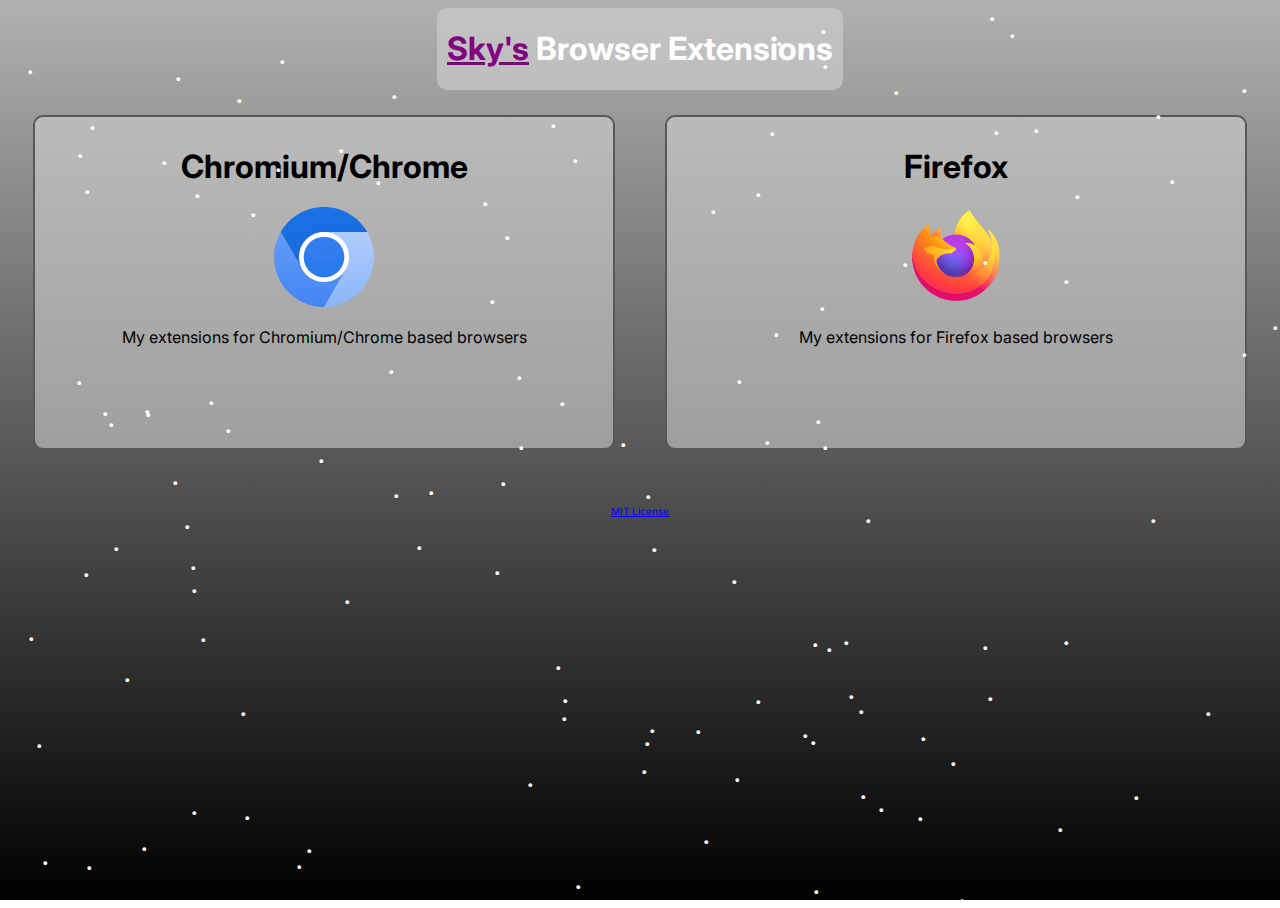
<file: browserextensions/index.html>
<!DOCTYPE html>
<head>
    <title>Sky's Browser Extensions</title>
    <meta charset="UTF-8">
    <link rel="icon" href="../svgs/web.svg" type="image/webp">
    <meta name="viewport" content="width=device-width, initial-scale=1.0">
    <meta content="Sky.Bit's Website" property="og:title" />
    <meta content="https://skydevs.me/browserextensions" property="og:url" />
    <meta content="../svgs/web.svg" property="og:image" />
    <meta content="#4c00d4" data-react-helmet="true" name="theme-color" />
    <meta content="Sky.Bit's Browser Extensions" property="og:description" />
    <link rel="stylesheet" href="style.css" />
</head>
<body>
    <center><div class="titlebox">
        <h1 style="color: white"><a style="color: purple;" href="https://skydevs.me">Sky's</a> Browser Extensions</h1>
    </div></center>
    <div style="display: flex; justify-content: center;">
        <div class="project" url="chromium">
            <center><h1>Chromium/Chrome</h1></center>
            <center><img src="../svgs/chromium.svg" width="100px" height="100px" class="rounder" style="z-index: 99999999999999999;" alt="Chromium Logo"></center>
            <center><p>My extensions for Chromium/Chrome based browsers</p></center>
        </div>
        <div class="project" url="firefox">
            <center><h1>Firefox</h1></center>
            <center><img src="../svgs/firefox.svg" width="100px" height="100px" class="rounder" style="z-index: 99999999999999999;" alt="Firefox Logo"></center>
            <center><p>My extensions for Firefox based browsers</p></center>
        </div>
    </div>
    <script src="star.js"></script>
    <script src="glow.js"></script>
    <canvas height="20px"></canvas>
    <center><a href="https://skydevs.me/LICENSE" class="license glow-white">MIT License</a></center>
    <script src="clicky.js"></script>
</body>
</file>
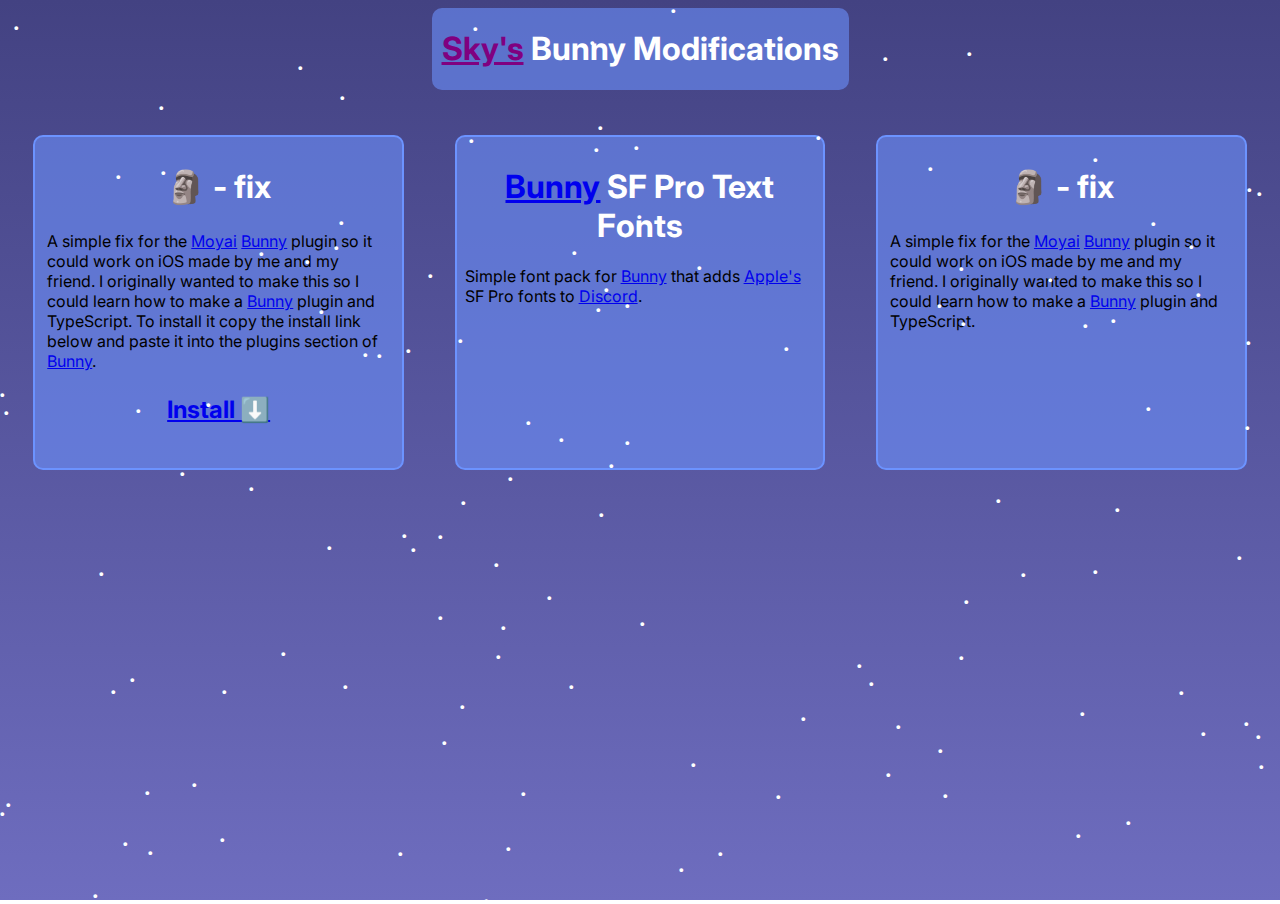
<file: discord/bunny/index.html>
<!DOCTYPE html>
<head>
    <title>Sky's Bunny Modifications</title>
    <meta charset="UTF-8">
    <link rel="icon" href="https://www.skydevs.me/sky.webp" type="image/webp">
    <meta name="viewport" content="width=device-width, initial-scale=1.0">
    <meta content="Sky.Bit's Website" property="og:title" />
    <meta content="https://www.skydevs.me/discord/bunny" property="og:url" />
    <meta content="https://www.skydevs.me/sky.webp" property="og:image" />
    <meta content="#4c00d4" data-react-helmet="true" name="theme-color" />
    <meta content="Sky.Bit's Bunny modifications." property="og:description" />
    <link rel="stylesheet" href="style.css" />
</head>
<body>
    <center><div class="titlebox">
        <h1 style="color: white"><a style="color: purple;" href="https://skydevs.me">Sky's</a> Bunny Modifications</h1>
    </div></center>
    <canvas height="10px"></canvas>
    <div class="languages" style="display: flex;">
        <div class="project" url="https://github.com/SkyDotBit/moyai-fix">
            <center><h1 class="projectname">🗿 - fix</h1></center>
            <p class="glow-white about-me-text padderson">A simple fix for the <a href="https://github.com/Martinz64/Cynosphere-VendettaPlugins/tree/master/plugins/Moyai">Moyai</a> <a href="https://github.com/bunny-mod/Bunny?tab=readme-ov-file">Bunny</a> plugin so it could work on iOS made by me and my friend. I originally wanted to make this so I could learn how to make a <a href="https://github.com/bunny-mod/Bunny?tab=readme-ov-file">Bunny</a> plugin and TypeScript. To install it copy the install link below and paste it into the plugins section of <a href="https://github.com/bunny-mod/Bunny?tab=readme-ov-file">Bunny</a>.</p>
            <center><a style="align-items: end;" href="https://moyai-fix.skydevs.me"><h2>Install ⬇️</h2></a></center>
        </div>
        <div class="project" url="https://github.com/SkyDotBit/Bunny-SF-Pro-Text-Fonts">
            <center><h1 class="glow-white projectname"><a href="https://github.com/bunny-mod/Bunny">Bunny</a> SF Pro Text Fonts</h1></center>
            <p class="glow-white about-me-text">Simple font pack for <a href="https://github.com/bunny-mod/bunny">Bunny</a> that adds <a href="https://apple.com">Apple's</a> SF Pro fonts to <a href="https://discord.com">Discord</a>.</p>
        </div>
        <div class="project" url="https://github.com/SkyDotBit/moyai-fix">
            <center><h1 class="projectname">🗿 - fix</h1></center>
            <p class="glow-white about-me-text padderson">A simple fix for the <a href="https://github.com/Martinz64/Cynosphere-VendettaPlugins/tree/master/plugins/Moyai">Moyai</a> <a href="https://github.com/bunny-mod/Bunny?tab=readme-ov-file">Bunny</a> plugin so it could work on iOS made by me and my friend. I originally wanted to make this so I could learn how to make a <a href="https://github.com/bunny-mod/Bunny?tab=readme-ov-file">Bunny</a> plugin and TypeScript.</p>
        </div>
    </div>
    <script src="clicky.js"></script>
    <script src="star.js"></script>
    <script src="glow.js"></script>
</body>
</file>
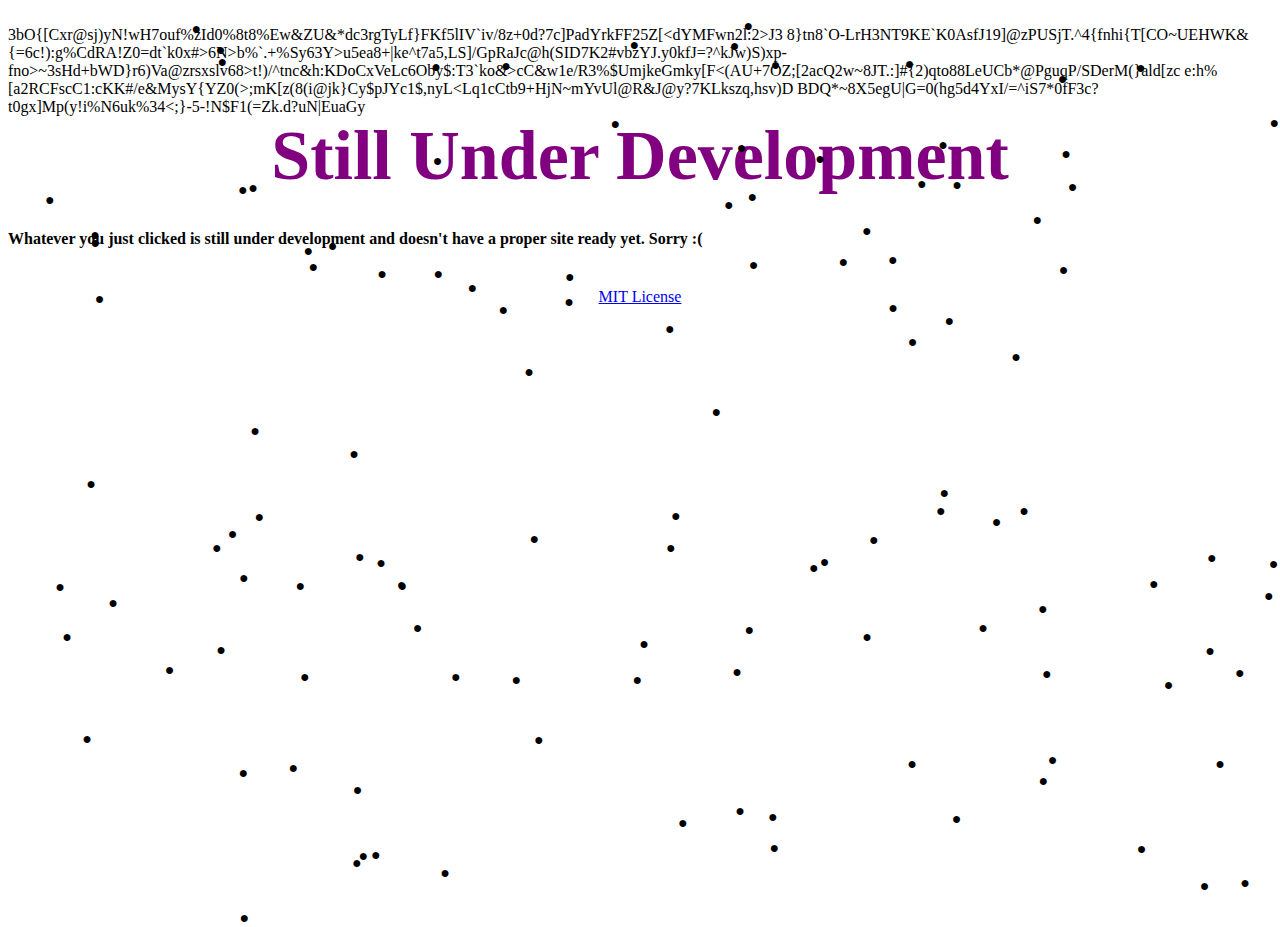
<file: underdevelopment.html>
<!DOCTYPE html>
<head>
    <title>Still Under Development</title>
    <meta charset="UTF-8">
    <link rel="icon" href="foxxo.gif" type="image/webp">
    <meta name="viewport" content="width=device-width, initial-scale=1.0">
    <meta content="Still Under Development" property="og:title" />
    <meta content="https://www.skydevs.me" property="og:url" />
    <meta content="foxxo.gif" property="og:image" />
    <meta content="#4c00d4" data-react-helmet="true" name="theme-color" />
    <meta content="Uh oh!" property="og:description" />
    <link rel="stylesheet" href="https://skydevs.me/style.css" />
</head>
<body style="overflow-y: hidden;">
    <canvas height="6px"></canvas>
    <div class="container containers nebula" id="nebulagen">
        <!-- hkjsd;fhskjfhleuihkdsfjhlselfdgfjkjflkjsd;kjlffhlkshfs9392oo"""""''kskekjhkahfhsakfjlkfjkshfj;[base64];shfkshhfhh;ciwybroiqwybro 72yq873[r9toyiiyiryiru34iiy34uryp34ytieymti3u,l\\r]]r\\]r[[-===---=]] -->
    </div>

    <center>
        <a>
            <strong><h1 style="color: purple; display: inline; font-size: 70px;" class="glow inter-title">Still Under Development</h1></strong>
        </a>
    </center>
    <canvas height="6px"></canvas>
    <div class="about-me filter-glow smallglow" url="https://skydevs.me">
        <strong><p class="about-me-text">Whatever you just clicked is still under development and doesn't have a proper site ready yet. Sorry :(</p></strong>
    </div>
    <script src="spinny.js"></script>
    <script src="clicky.js"></script>
    <script src="star.js"></script>
    <script src="nebula.js"></script>
    <canvas height="20px"></canvas>
    <center><a href="LICENSE" class="license glow-white">MIT License</a></center>
    <script src="smallglow.js"></script>
</body>
</file>
<file: browserextensions/style.css>
@import url('https://fonts.googleapis.com/css2?family=Comfortaa:wght@300..700&family=Inter:ital,opsz,wght@0,14..32,100..900;1,14..32,100..900&display=swap');
body {
    background-image: linear-gradient(to bottom, rgb(177, 177, 177), rgb(0, 0, 0)) ;
    background-repeat: no-repeat;
    background-size: cover;
    font-family: "Inter", sans-serif;
    overflow-x: hidden;
    background-size:100vw 100vh;
}
.star {
    color: white;
    font-size: 5px;
    position: absolute;
    z-index: 2;
}
.staranimated {
    animation-name: animatedstar;
    animation-duration: 6s;
    animation-iteration-count: infinite;
    animation-timing-function: linear;
    animation-direction: normal;
    animation-fill-mode: none;
    animation-play-state: running;
}
@keyframes animatedstar {
    0% {
        opacity: 1%;
    }
    50% {
        opacity: 100%;
    }
    100% {
        opacity: 1%;
    }
}
.titlebox {
    border-radius: 10px;
    background-color: rgba(211, 211, 211, 0.582);
    align-items: center;
    justify-items: center;
    text-align: center;
    text-wrap: auto;
    display: inline-block;
    padding-right: 10px;
    padding-left: 10px;
}
.languagesheader {
    font-family: "Inter", sans-serif;
    color: purple;
}
.language {
    
    width: 20%;
    align-items: center;
    background-color: rgba(108, 147, 255, 0.582);
    margin: 2%;
    display: flex;
    border-radius: 10px;
    border-color: rgba(0, 0, 255, 1);
    border-style: solid;
    border-width: 2px;
    padding: 4px;
    height: 70px;
}
.language.container {
    display: flex;
    margin: 20px;
}
.active-border{
    position: relative;
    text-align: center;
    width: 110px;
    height: 110px;
    border-radius: 100%;
    background-color:#39B4CC;
    background-image:
        linear-gradient(91deg, transparent 50%, #A2ECFB 50%),
        linear-gradient(90deg, #A2ECFB 50%, transparent 50%);
}
.circle {
    width: 60px;
    height: 60px;
    border-radius: 50%;
    background: conic-gradient(rgba(0, 0, 255, 0.80) var(--percentage), rgba(0, 0, 255, 0.35) var(--percentage));
    display: flex;
    justify-content: center;
    align-items: center;
    position: relative;
    filter: drop-shadow(0px 0px 10px rgba(0, 0, 0));
}

.po {
    position: absolute;
    font-size: 20px;
    font-weight: bold;
    margin: 0;
    font-family: "Inter", sans-serif;
    color: white;
}
.languagename {
    font-family: "Inter", sans-serif;
    font-size: 25px;
    font-weight: bold;
    color: white;
}
.project {
    
    width: 80%;
    background-color: rgba(211, 211, 211, 0.582);
    
    display: flex;
    border-radius: 10px;
    border-color: rgb(87, 87, 87);
    border-style: solid;
    border-width: 2px;
    padding: 4px;
    height: 315px;

    cursor: pointer;
    
    align-items: center;

    margin: 2%;
    display: block;
    border-radius: 10px;

    border-style: solid;
    border-width: 2px;
    padding: 8px;
    position: relative;
    overflow: hidden;
    
    
}
.projectname {
    font-family: "Inter", sans-serif;
    font-weight: bold;
    color: white;
    text-align: center;
    
}
.freedom {
    display: flex;
    flex-wrap: wrap;
}
.license {
    font-family: "Inter", sans-serif;
    font-size: 10px;
}
.padderson {
    padding:4px;
}
.socials {
    font-family: "socials";
    color: rgba(0, 0, 255, 1);
}
.interfont {
    font-family: "Inter", sans-serif;
}
.projecttext {
    
    color: white;
    /*/ font-family: "Inter", sans-serif; /*/
    font-family: "Comfortaa";
    z-index: 999999999999999;
    
    
}
.hoverglow {
    position: absolute;
    border-radius: 50%;
    transition: all 0.1s ease;
    width: 200%;
    height: 200%;
    background-color: rgba(255, 255, 255, 0.103);
    box-shadow: 10 10 200px rgba(255, 255, 255, 1), 10 10 200px rgba(255, 255, 255, 1);
    opacity: 0;
}
.roundero {
    border-radius: 50%;
}
.rounder {
    border-radius: 10px;
}
</file>
<file: discord/bunny/style.css>
@import url('https://fonts.googleapis.com/css2?family=Comfortaa:wght@300..700&family=Inter:ital,opsz,wght@0,14..32,100..900;1,14..32,100..900&display=swap');
body {
    background-image: linear-gradient(to bottom, rgb(67, 66, 130), rgb(110, 109, 191)) ;
    background-repeat: no-repeat;
    background-size: cover;
    font-family: "Inter", sans-serif;
    overflow-x: hidden;
    background-size:100vw 100vh;
}
.star {
    color: white;
    font-size: 5px;
    position: absolute;
    z-index: 2;
}
.staranimated {
    animation-name: animatedstar;
    animation-duration: 6s;
    animation-iteration-count: infinite;
    animation-timing-function: linear;
    animation-direction: normal;
    animation-fill-mode: none;
    animation-play-state: running;
}
@keyframes animatedstar {
    0% {
        opacity: 1%;
    }
    50% {
        opacity: 100%;
    }
    100% {
        opacity: 1%;
    }
}
.titlebox {
    border-radius: 10px;
    background-color: rgba(108, 147, 255, 0.582);
    align-items: center;
    justify-items: center;
    text-align: center;
    text-wrap: auto;
    display: inline-block;
    padding-right: 10px;
    padding-left: 10px;
}
.languagesheader {
    font-family: "Inter", sans-serif;
    color: purple;
}
.language {
    
    width: 20%;
    align-items: center;
    background-color: rgba(108, 147, 255, 0.582);
    margin: 2%;
    display: flex;
    border-radius: 10px;
    border-color: rgba(0, 0, 255, 1);
    border-style: solid;
    border-width: 2px;
    padding: 4px;
    height: 70px;
}
.language.container {
    display: flex;
    margin: 20px;
}
.active-border{
    position: relative;
    text-align: center;
    width: 110px;
    height: 110px;
    border-radius: 100%;
    background-color:#39B4CC;
    background-image:
        linear-gradient(91deg, transparent 50%, #A2ECFB 50%),
        linear-gradient(90deg, #A2ECFB 50%, transparent 50%);
}
.circle {
    width: 60px;
    height: 60px;
    border-radius: 50%;
    background: conic-gradient(rgba(0, 0, 255, 0.80) var(--percentage), rgba(0, 0, 255, 0.35) var(--percentage));
    display: flex;
    justify-content: center;
    align-items: center;
    position: relative;
    filter: drop-shadow(0px 0px 10px rgba(0, 0, 0));
}

.po {
    position: absolute;
    font-size: 20px;
    font-weight: bold;
    margin: 0;
    font-family: "Inter", sans-serif;
    color: white;
}
.languagename {
    font-family: "Inter", sans-serif;
    font-size: 25px;
    font-weight: bold;
    color: white;
}
.project {
    
    width: 44%;
    background-color: rgba(108, 147, 255, 0.582);
    
    display: flex;
    border-radius: 10px;
    border-color: rgba(0, 0, 255, 1);
    border-style: solid;
    border-width: 2px;
    padding: 4px;
    height: 315px;

    cursor: pointer;
    
    align-items: center;
    background-color: rgba(108, 147, 255, 0.582);
    margin: 2%;
    display: block;
    border-radius: 10px;
    border-color: rgb(108, 147, 255);
    border-style: solid;
    border-width: 2px;
    padding: 8px;
    position: relative;
    overflow: hidden;
    
    
}
.projectname {
    font-family: "Inter", sans-serif;
    font-weight: bold;
    color: white;
    text-align: center;
    
}
.freedom {
    display: flex;
    flex-wrap: wrap;
}
.license {
    font-family: "Inter", sans-serif;
    font-size: 10px;
}
.padderson {
    padding:4px;
}
.socials {
    font-family: "socials";
    color: rgba(0, 0, 255, 1);
}
.interfont {
    font-family: "Inter", sans-serif;
}
.projecttext {
    
    color: white;
    /*/ font-family: "Inter", sans-serif; /*/
    font-family: "Comfortaa";
    z-index: 999999999999999;
    
    
}
.hoverglow {
    position: absolute;
    border-radius: 50%;
    transition: all 0.1s ease;
    width: 200%;
    height: 200%;
    background-color: rgba(255, 255, 255, 0.103);
    box-shadow: 10 10 200px rgba(255, 255, 255, 1), 10 10 200px rgba(255, 255, 255, 1);
    opacity: 0;
}
.roundero {
    border-radius: 50%;
}
.rounder {
    border-radius: 10px;
}
</file>
